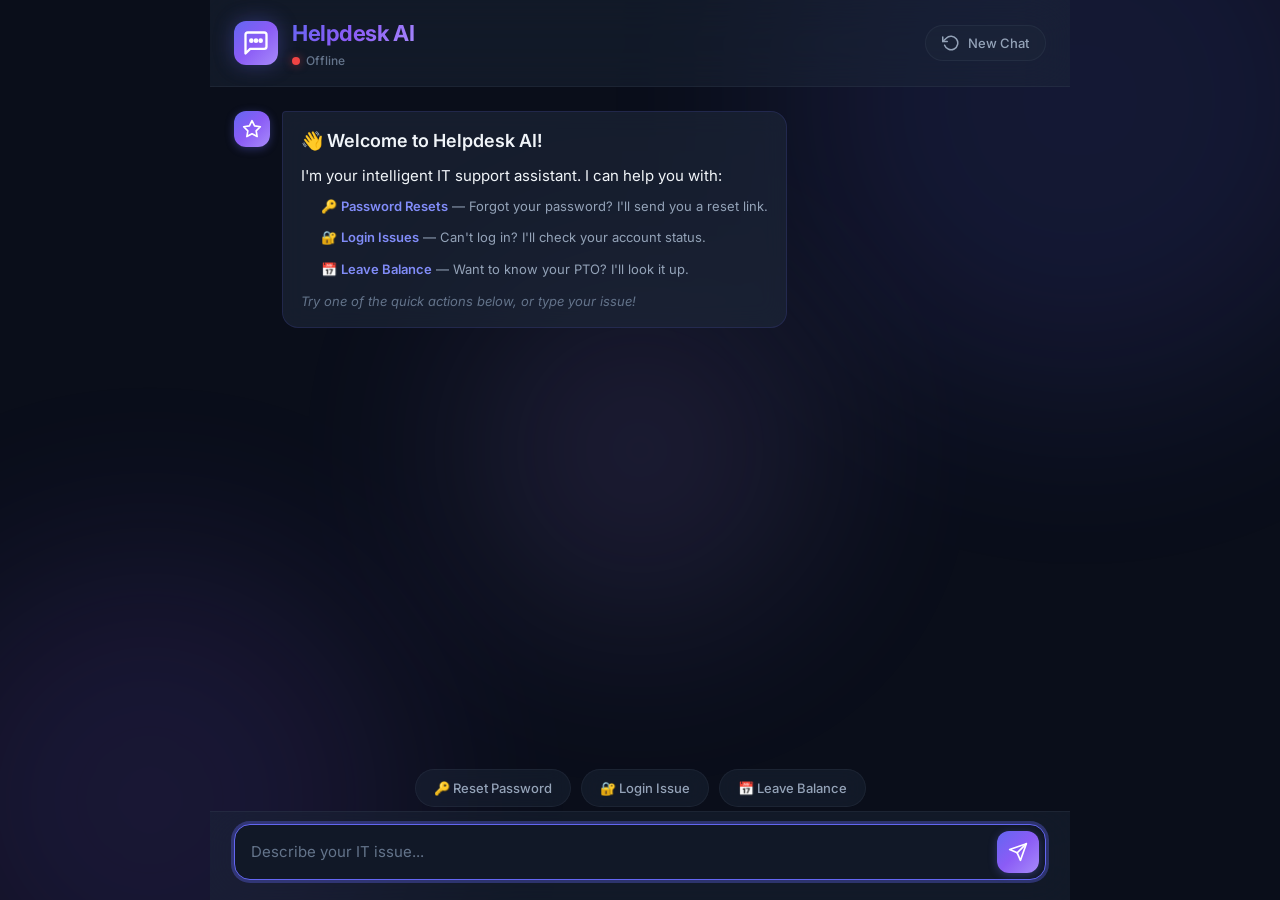
<file: frontend/index.html>
<!DOCTYPE html>
<html lang="en">
<head>
    <meta charset="UTF-8">
    <meta name="viewport" content="width=device-width, initial-scale=1.0">
    <meta name="description" content="AI-Powered IT Helpdesk — Get instant support for password resets, login issues, and leave balance inquiries.">
    <title>Helpdesk AI — Intelligent IT Support</title>

    <!-- Google Fonts — Inter -->
    <link rel="preconnect" href="https://fonts.googleapis.com">
    <link rel="preconnect" href="https://fonts.gstatic.com" crossorigin>
    <link href="https://fonts.googleapis.com/css2?family=Inter:wght@300;400;500;600;700&display=swap" rel="stylesheet">

    <link rel="stylesheet" href="style.css">
</head>
<body>
    <!-- Animated background orbs -->
    <div class="bg-orbs" aria-hidden="true">
        <div class="orb orb-1"></div>
        <div class="orb orb-2"></div>
        <div class="orb orb-3"></div>
    </div>

    <div class="app-container">
        <!-- Header -->
        <header class="app-header" id="app-header">
            <div class="header-left">
                <div class="logo-icon" aria-hidden="true">
                    <svg width="28" height="28" viewBox="0 0 24 24" fill="none" stroke="currentColor" stroke-width="2" stroke-linecap="round" stroke-linejoin="round">
                        <path d="M21 15a2 2 0 0 1-2 2H7l-4 4V5a2 2 0 0 1 2-2h14a2 2 0 0 1 2 2z"/>
                        <circle cx="12" cy="10" r="1" fill="currentColor"/>
                        <circle cx="8" cy="10" r="1" fill="currentColor"/>
                        <circle cx="16" cy="10" r="1" fill="currentColor"/>
                    </svg>
                </div>
                <div class="header-text">
                    <h1>Helpdesk AI</h1>
                    <span class="header-status">
                        <span class="status-dot" id="status-dot"></span>
                        <span id="status-text">Online</span>
                    </span>
                </div>
            </div>
            <button class="btn-new-session" id="btn-new-session" title="Start new conversation">
                <svg width="18" height="18" viewBox="0 0 24 24" fill="none" stroke="currentColor" stroke-width="2" stroke-linecap="round" stroke-linejoin="round">
                    <polyline points="1 4 1 10 7 10"/>
                    <path d="M3.51 15a9 9 0 1 0 2.13-9.36L1 10"/>
                </svg>
                New Chat
            </button>
        </header>

        <!-- Chat Messages Area -->
        <main class="chat-container" id="chat-container">
            <div class="messages-list" id="messages-list">
                <!-- Welcome message -->
                <div class="message ai-message welcome-message" id="welcome-message">
                    <div class="message-avatar ai-avatar" aria-hidden="true">
                        <svg width="20" height="20" viewBox="0 0 24 24" fill="none" stroke="currentColor" stroke-width="2" stroke-linecap="round" stroke-linejoin="round">
                            <polygon points="12 2 15.09 8.26 22 9.27 17 14.14 18.18 21.02 12 17.77 5.82 21.02 7 14.14 2 9.27 8.91 8.26 12 2"/>
                        </svg>
                    </div>
                    <div class="message-content">
                        <div class="message-bubble">
                            <p class="welcome-title">👋 Welcome to Helpdesk AI!</p>
                            <p>I'm your intelligent IT support assistant. I can help you with:</p>
                            <ul class="capabilities-list">
                                <li>🔑 <strong>Password Resets</strong> — Forgot your password? I'll send you a reset link.</li>
                                <li>🔐 <strong>Login Issues</strong> — Can't log in? I'll check your account status.</li>
                                <li>📅 <strong>Leave Balance</strong> — Want to know your PTO? I'll look it up.</li>
                            </ul>
                            <p class="welcome-cta">Try one of the quick actions below, or type your issue!</p>
                        </div>
                    </div>
                </div>
            </div>

            <!-- Typing indicator -->
            <div class="typing-indicator" id="typing-indicator" hidden>
                <div class="message-avatar ai-avatar" aria-hidden="true">
                    <svg width="20" height="20" viewBox="0 0 24 24" fill="none" stroke="currentColor" stroke-width="2" stroke-linecap="round" stroke-linejoin="round">
                        <polygon points="12 2 15.09 8.26 22 9.27 17 14.14 18.18 21.02 12 17.77 5.82 21.02 7 14.14 2 9.27 8.91 8.26 12 2"/>
                    </svg>
                </div>
                <div class="typing-dots">
                    <span></span><span></span><span></span>
                </div>
            </div>
        </main>

        <!-- Quick Actions / Suggestion Chips -->
        <div class="quick-actions" id="quick-actions">
            <button class="chip" data-message="I forgot my password, how to reset it?" id="chip-password">
                🔑 Reset Password
            </button>
            <button class="chip" data-message="I can't login as password is incorrect" id="chip-login">
                🔐 Login Issue
            </button>
            <button class="chip" data-message="How to see my leave balance?" id="chip-leave">
                📅 Leave Balance
            </button>
        </div>

        <!-- Input Area -->
        <form class="input-area" id="input-form">
            <div class="input-wrapper">
                <textarea
                    id="message-input"
                    placeholder="Describe your IT issue..."
                    rows="1"
                    required
                    autocomplete="off"
                ></textarea>
                <button type="submit" class="btn-send" id="btn-send" title="Send message">
                    <svg width="20" height="20" viewBox="0 0 24 24" fill="none" stroke="currentColor" stroke-width="2" stroke-linecap="round" stroke-linejoin="round">
                        <line x1="22" y1="2" x2="11" y2="13"/>
                        <polygon points="22 2 15 22 11 13 2 9 22 2"/>
                    </svg>
                </button>
            </div>
        </form>
    </div>

    <!-- Toast container for error messages -->
    <div class="toast-container" id="toast-container"></div>

    <script src="app.js"></script>
</body>
</html>
</file>
<file: frontend/style.css>
/* ==========================================================================
   Helpdesk AI — Premium Dark Mode Stylesheet
   ========================================================================== */

/* ---------- Design Tokens ---------- */
:root {
    /* Palette */
    --bg-primary:       #0a0e1a;
    --bg-secondary:     #111827;
    --bg-surface:       rgba(17, 24, 39, 0.7);
    --bg-glass:         rgba(30, 41, 59, 0.45);
    --bg-glass-hover:   rgba(30, 41, 59, 0.65);

    --text-primary:     #f1f5f9;
    --text-secondary:   #94a3b8;
    --text-muted:       #64748b;

    --accent:           #6366f1;
    --accent-light:     #818cf8;
    --accent-glow:      rgba(99, 102, 241, 0.35);
    --accent-gradient:  linear-gradient(135deg, #6366f1, #8b5cf6, #a78bfa);

    --user-bubble:      linear-gradient(135deg, #4f46e5, #6366f1);
    --ai-bubble-bg:     rgba(30, 41, 59, 0.6);
    --ai-bubble-border: rgba(99, 102, 241, 0.15);

    --success:          #22c55e;
    --warning:          #f59e0b;
    --error:            #ef4444;

    --border-subtle:    rgba(148, 163, 184, 0.08);
    --border-glow:      rgba(99, 102, 241, 0.25);

    /* Sizing */
    --radius-sm:  8px;
    --radius-md:  12px;
    --radius-lg:  16px;
    --radius-xl:  20px;
    --radius-full: 9999px;

    --shadow-sm:  0 1px 3px rgba(0,0,0,0.3);
    --shadow-md:  0 4px 16px rgba(0,0,0,0.35);
    --shadow-lg:  0 8px 32px rgba(0,0,0,0.4);
    --shadow-glow: 0 0 20px var(--accent-glow);

    /* Typography */
    --font-family: 'Inter', -apple-system, BlinkMacSystemFont, 'Segoe UI', sans-serif;
    --font-xs:  0.75rem;
    --font-sm:  0.8125rem;
    --font-base: 0.9375rem;
    --font-md:  1rem;
    --font-lg:  1.125rem;
    --font-xl:  1.375rem;

    /* Transitions */
    --ease-out-quart: cubic-bezier(0.25, 1, 0.5, 1);
    --transition-fast: 150ms var(--ease-out-quart);
    --transition-base: 250ms var(--ease-out-quart);
    --transition-slow: 400ms var(--ease-out-quart);
}

/* ---------- Reset & Base ---------- */
*, *::before, *::after {
    box-sizing: border-box;
    margin: 0;
    padding: 0;
}

html {
    font-size: 16px;
    -webkit-font-smoothing: antialiased;
    -moz-osx-font-smoothing: grayscale;
}

body {
    font-family: var(--font-family);
    background: var(--bg-primary);
    color: var(--text-primary);
    line-height: 1.6;
    min-height: 100vh;
    overflow: hidden;
}

/* ---------- Animated Background Orbs ---------- */
.bg-orbs {
    position: fixed;
    inset: 0;
    z-index: 0;
    overflow: hidden;
    pointer-events: none;
}

.orb {
    position: absolute;
    border-radius: 50%;
    filter: blur(100px);
    opacity: 0.12;
    animation: orbFloat 20s ease-in-out infinite;
}

.orb-1 {
    width: 600px;
    height: 600px;
    background: #6366f1;
    top: -200px;
    right: -100px;
    animation-delay: 0s;
}

.orb-2 {
    width: 500px;
    height: 500px;
    background: #8b5cf6;
    bottom: -150px;
    left: -100px;
    animation-delay: -7s;
    animation-duration: 25s;
}

.orb-3 {
    width: 350px;
    height: 350px;
    background: #a78bfa;
    top: 50%;
    left: 50%;
    transform: translate(-50%, -50%);
    animation-delay: -14s;
    animation-duration: 30s;
}

@keyframes orbFloat {
    0%, 100% { transform: translate(0, 0) scale(1); }
    25%      { transform: translate(40px, -60px) scale(1.05); }
    50%      { transform: translate(-30px, 40px) scale(0.95); }
    75%      { transform: translate(50px, 20px) scale(1.02); }
}

/* ---------- App Container ---------- */
.app-container {
    position: relative;
    z-index: 1;
    display: flex;
    flex-direction: column;
    height: 100vh;
    max-width: 860px;
    margin: 0 auto;
}

/* ---------- Header ---------- */
.app-header {
    display: flex;
    align-items: center;
    justify-content: space-between;
    padding: 16px 24px;
    background: var(--bg-glass);
    backdrop-filter: blur(24px);
    -webkit-backdrop-filter: blur(24px);
    border-bottom: 1px solid var(--border-subtle);
}

.header-left {
    display: flex;
    align-items: center;
    gap: 14px;
}

.logo-icon {
    display: flex;
    align-items: center;
    justify-content: center;
    width: 44px;
    height: 44px;
    border-radius: var(--radius-md);
    background: var(--accent-gradient);
    color: white;
    box-shadow: var(--shadow-glow);
}

.header-text h1 {
    font-size: var(--font-xl);
    font-weight: 700;
    letter-spacing: -0.02em;
    background: var(--accent-gradient);
    -webkit-background-clip: text;
    -webkit-text-fill-color: transparent;
    background-clip: text;
}

.header-status {
    display: flex;
    align-items: center;
    gap: 6px;
    font-size: var(--font-xs);
    color: var(--text-muted);
    font-weight: 500;
}

.status-dot {
    width: 8px;
    height: 8px;
    border-radius: 50%;
    background: var(--success);
    box-shadow: 0 0 8px rgba(34, 197, 94, 0.5);
    animation: pulse 2s ease-in-out infinite;
}

.status-dot.offline {
    background: var(--error);
    box-shadow: 0 0 8px rgba(239, 68, 68, 0.5);
    animation: none;
}

@keyframes pulse {
    0%, 100% { opacity: 1; transform: scale(1); }
    50%      { opacity: 0.6; transform: scale(0.85); }
}

.btn-new-session {
    display: flex;
    align-items: center;
    gap: 8px;
    padding: 8px 16px;
    border: 1px solid var(--border-subtle);
    border-radius: var(--radius-full);
    background: var(--bg-glass);
    color: var(--text-secondary);
    font-family: var(--font-family);
    font-size: var(--font-sm);
    font-weight: 500;
    cursor: pointer;
    transition: all var(--transition-base);
}

.btn-new-session:hover {
    background: var(--bg-glass-hover);
    color: var(--text-primary);
    border-color: var(--border-glow);
    box-shadow: var(--shadow-glow);
}

/* ---------- Chat Container ---------- */
.chat-container {
    flex: 1;
    overflow-y: auto;
    padding: 24px 24px 8px;
    scroll-behavior: smooth;
}

/* Custom scrollbar */
.chat-container::-webkit-scrollbar {
    width: 6px;
}

.chat-container::-webkit-scrollbar-track {
    background: transparent;
}

.chat-container::-webkit-scrollbar-thumb {
    background: rgba(148, 163, 184, 0.15);
    border-radius: 3px;
}

.chat-container::-webkit-scrollbar-thumb:hover {
    background: rgba(148, 163, 184, 0.3);
}

/* ---------- Messages ---------- */
.messages-list {
    display: flex;
    flex-direction: column;
    gap: 16px;
}

.message {
    display: flex;
    gap: 12px;
    max-width: 85%;
    animation: messageIn var(--transition-slow) var(--ease-out-quart) both;
}

.ai-message {
    align-self: flex-start;
    animation-name: slideInLeft;
}

.user-message {
    align-self: flex-end;
    flex-direction: row-reverse;
    animation-name: slideInRight;
}

@keyframes slideInLeft {
    from { opacity: 0; transform: translateX(-16px) translateY(8px); }
    to   { opacity: 1; transform: translateX(0) translateY(0); }
}

@keyframes slideInRight {
    from { opacity: 0; transform: translateX(16px) translateY(8px); }
    to   { opacity: 1; transform: translateX(0) translateY(0); }
}

/* Avatars */
.message-avatar {
    flex-shrink: 0;
    width: 36px;
    height: 36px;
    border-radius: var(--radius-md);
    display: flex;
    align-items: center;
    justify-content: center;
}

.ai-avatar {
    background: var(--accent-gradient);
    color: white;
    box-shadow: 0 2px 8px var(--accent-glow);
}

.user-avatar {
    background: linear-gradient(135deg, #1e293b, #334155);
    color: var(--text-secondary);
    border: 1px solid var(--border-subtle);
}

/* Bubbles */
.message-bubble {
    padding: 14px 18px;
    border-radius: var(--radius-lg);
    font-size: var(--font-base);
    line-height: 1.65;
}

.ai-message .message-bubble {
    background: var(--ai-bubble-bg);
    border: 1px solid var(--ai-bubble-border);
    backdrop-filter: blur(12px);
    -webkit-backdrop-filter: blur(12px);
    border-top-left-radius: 4px;
    color: var(--text-primary);
}

.user-message .message-bubble {
    background: var(--user-bubble);
    color: white;
    border-top-right-radius: 4px;
    box-shadow: 0 2px 12px var(--accent-glow);
}

/* ---------- Welcome Message ---------- */
.welcome-title {
    font-size: var(--font-lg);
    font-weight: 600;
    margin-bottom: 8px;
}

.capabilities-list {
    list-style: none;
    display: flex;
    flex-direction: column;
    gap: 8px;
    margin: 12px 0;
    padding-left: 4px;
}

.capabilities-list li {
    font-size: var(--font-sm);
    color: var(--text-secondary);
    line-height: 1.5;
}

.capabilities-list strong {
    color: var(--text-primary);
}

.welcome-cta {
    font-size: var(--font-sm);
    color: var(--text-muted);
    margin-top: 8px;
    font-style: italic;
}

/* ---------- Message Text Formatting ---------- */
.message-bubble p {
    margin-bottom: 8px;
}

.message-bubble p:last-child {
    margin-bottom: 0;
}

.message-bubble strong {
    font-weight: 600;
    color: var(--accent-light);
}

.user-message .message-bubble strong {
    color: white;
}

.message-bubble code {
    background: rgba(99, 102, 241, 0.15);
    padding: 2px 6px;
    border-radius: 4px;
    font-size: var(--font-sm);
    font-family: 'JetBrains Mono', 'Fira Code', monospace;
}

.message-bubble pre {
    background: rgba(0, 0, 0, 0.3);
    padding: 12px 14px;
    border-radius: var(--radius-sm);
    overflow-x: auto;
    margin: 8px 0;
    font-size: var(--font-sm);
    line-height: 1.5;
}

.message-bubble ul, .message-bubble ol {
    padding-left: 20px;
    margin: 8px 0;
}

.message-bubble li {
    margin-bottom: 4px;
}

.message-bubble a {
    color: var(--accent-light);
    text-decoration: underline;
    text-underline-offset: 2px;
}

.message-time {
    font-size: var(--font-xs);
    color: var(--text-muted);
    margin-top: 6px;
    padding: 0 4px;
}

.user-message .message-time {
    text-align: right;
}

/* ---------- Typing Indicator ---------- */
.typing-indicator {
    display: flex;
    align-items: center;
    gap: 12px;
    padding: 8px 0;
    animation: fadeIn var(--transition-base) ease both;
}

.typing-indicator[hidden] {
    display: none;
}

.typing-dots {
    display: flex;
    gap: 5px;
    padding: 12px 18px;
    background: var(--ai-bubble-bg);
    border: 1px solid var(--ai-bubble-border);
    border-radius: var(--radius-lg);
    border-top-left-radius: 4px;
    backdrop-filter: blur(12px);
}

.typing-dots span {
    width: 8px;
    height: 8px;
    border-radius: 50%;
    background: var(--accent-light);
    animation: typingBounce 1.4s ease-in-out infinite;
}

.typing-dots span:nth-child(2) { animation-delay: 0.15s; }
.typing-dots span:nth-child(3) { animation-delay: 0.3s; }

@keyframes typingBounce {
    0%, 60%, 100% { transform: translateY(0); opacity: 0.4; }
    30%           { transform: translateY(-8px); opacity: 1; }
}

@keyframes fadeIn {
    from { opacity: 0; }
    to   { opacity: 1; }
}

/* ---------- Quick Actions (Chips) ---------- */
.quick-actions {
    display: flex;
    gap: 10px;
    padding: 8px 24px 4px;
    flex-wrap: wrap;
    justify-content: center;
}

.chip {
    padding: 10px 18px;
    border: 1px solid var(--border-subtle);
    border-radius: var(--radius-full);
    background: var(--bg-glass);
    backdrop-filter: blur(12px);
    -webkit-backdrop-filter: blur(12px);
    color: var(--text-secondary);
    font-family: var(--font-family);
    font-size: var(--font-sm);
    font-weight: 500;
    cursor: pointer;
    transition: all var(--transition-base);
    white-space: nowrap;
}

.chip:hover {
    background: var(--bg-glass-hover);
    color: var(--text-primary);
    border-color: var(--border-glow);
    box-shadow: var(--shadow-glow);
    transform: translateY(-1px);
}

.chip:active {
    transform: translateY(0);
}

.quick-actions.hidden {
    display: none;
}

/* ---------- Input Area ---------- */
.input-area {
    padding: 12px 24px 20px;
    background: var(--bg-glass);
    backdrop-filter: blur(24px);
    -webkit-backdrop-filter: blur(24px);
    border-top: 1px solid var(--border-subtle);
}

.input-wrapper {
    display: flex;
    align-items: flex-end;
    gap: 10px;
    background: var(--bg-secondary);
    border: 1px solid var(--border-subtle);
    border-radius: var(--radius-lg);
    padding: 6px 6px 6px 16px;
    transition: border-color var(--transition-base), box-shadow var(--transition-base);
}

.input-wrapper:focus-within {
    border-color: var(--accent);
    box-shadow: 0 0 0 3px var(--accent-glow);
}

#message-input {
    flex: 1;
    border: none;
    background: transparent;
    color: var(--text-primary);
    font-family: var(--font-family);
    font-size: var(--font-base);
    line-height: 1.5;
    padding: 10px 0;
    resize: none;
    max-height: 120px;
    outline: none;
}

#message-input::placeholder {
    color: var(--text-muted);
}

.btn-send {
    flex-shrink: 0;
    width: 42px;
    height: 42px;
    border: none;
    border-radius: var(--radius-md);
    background: var(--accent-gradient);
    color: white;
    cursor: pointer;
    display: flex;
    align-items: center;
    justify-content: center;
    transition: all var(--transition-base);
    box-shadow: 0 2px 8px var(--accent-glow);
}

.btn-send:hover {
    transform: scale(1.05);
    box-shadow: 0 4px 16px var(--accent-glow);
}

.btn-send:active {
    transform: scale(0.97);
}

.btn-send:disabled {
    opacity: 0.4;
    cursor: not-allowed;
    transform: none;
    box-shadow: none;
}

/* ---------- Toast Notifications ---------- */
.toast-container {
    position: fixed;
    bottom: 100px;
    left: 50%;
    transform: translateX(-50%);
    z-index: 1000;
    display: flex;
    flex-direction: column;
    gap: 8px;
    align-items: center;
}

.toast {
    padding: 12px 24px;
    border-radius: var(--radius-md);
    font-size: var(--font-sm);
    font-weight: 500;
    font-family: var(--font-family);
    color: white;
    animation: toastIn 300ms var(--ease-out-quart) both;
    box-shadow: var(--shadow-lg);
    max-width: 400px;
    text-align: center;
}

.toast.error {
    background: linear-gradient(135deg, #dc2626, #ef4444);
}

.toast.success {
    background: linear-gradient(135deg, #16a34a, #22c55e);
}

.toast.removing {
    animation: toastOut 250ms ease-in both;
}

@keyframes toastIn {
    from { opacity: 0; transform: translateY(12px) scale(0.95); }
    to   { opacity: 1; transform: translateY(0) scale(1); }
}

@keyframes toastOut {
    to { opacity: 0; transform: translateY(-8px) scale(0.95); }
}

/* ---------- Responsive ---------- */
@media (max-width: 640px) {
    .app-header {
        padding: 12px 16px;
    }

    .header-text h1 {
        font-size: var(--font-lg);
    }

    .btn-new-session span {
        display: none;
    }

    .chat-container {
        padding: 16px 12px 8px;
    }

    .message {
        max-width: 92%;
    }

    .quick-actions {
        padding: 8px 12px 4px;
    }

    .input-area {
        padding: 10px 12px 16px;
    }
}
</file>
